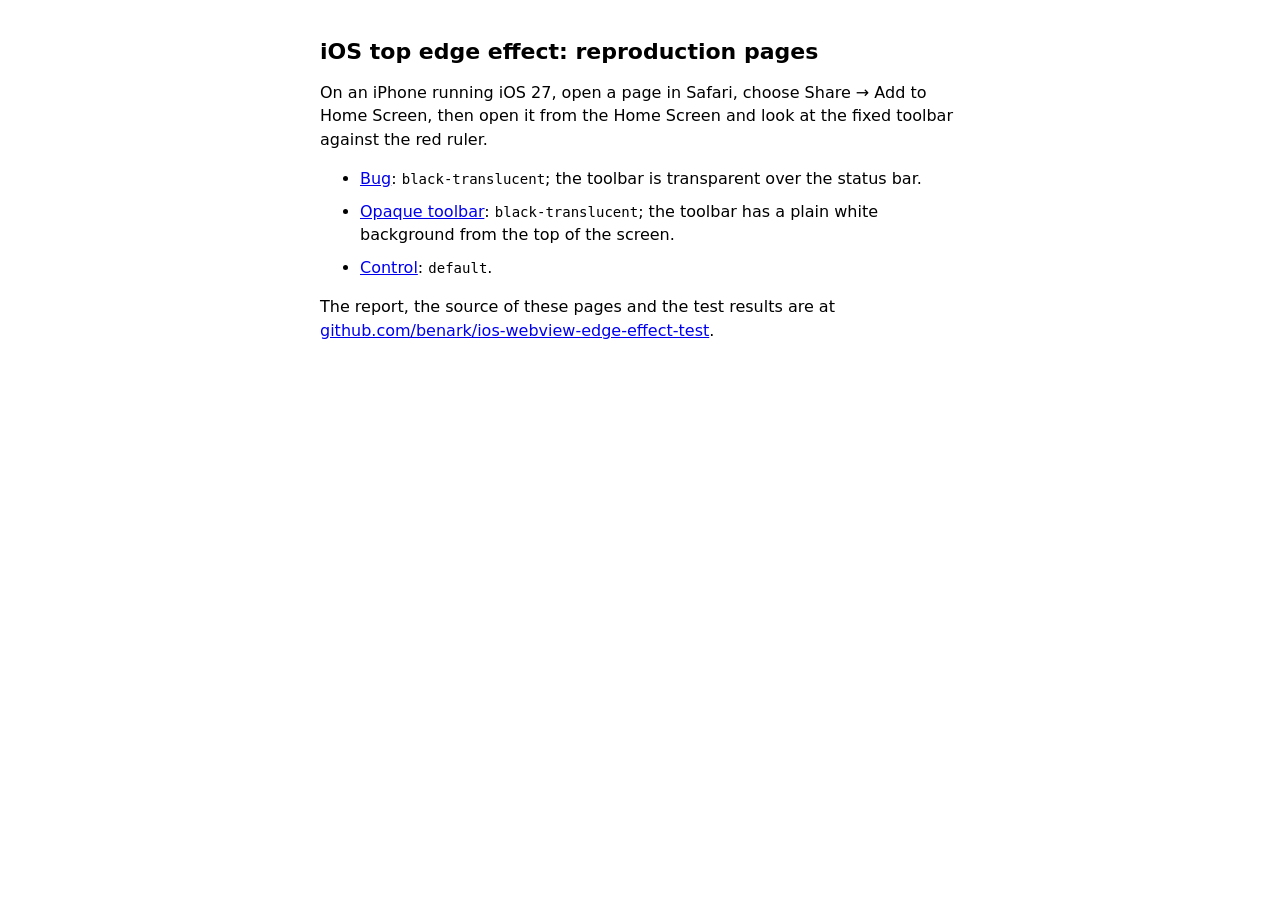
<file: repro/index.html>
<!doctype html>
<html lang="en">
<head>
  <meta charset="utf-8">
  <meta name="viewport" content="width=device-width, initial-scale=1">
  <title>iOS top edge effect: reproduction pages</title>
  <style>
    :root { color-scheme: light dark; }
    body { margin: 0 auto; max-width: 640px; padding: 24px 16px; font: 16px/1.45 -apple-system, system-ui, sans-serif; }
    h1 { font-size: 22px; line-height: 1.2; }
    li { margin: 10px 0; }
    code { font: 14px ui-monospace, Menlo, monospace; }
  </style>
</head>
<body>
  <h1>iOS top edge effect: reproduction pages</h1>
  <p>On an iPhone running iOS 27, open a page in Safari, choose Share → Add to Home Screen, then open it from the
    Home Screen and look at the fixed toolbar against the red ruler.</p>
  <ul>
    <li><a href="translucent/">Bug</a>: <code>black-translucent</code>; the toolbar is transparent over the status
      bar.</li>
    <li><a href="translucent-solid/">Opaque toolbar</a>: <code>black-translucent</code>; the toolbar has a plain white
      background from the top of the screen.</li>
    <li><a href="default/">Control</a>: <code>default</code>.</li>
  </ul>
  <p>The report, the source of these pages and the test results are at
    <a href="https://github.com/benark/ios-webview-edge-effect-test">github.com/benark/ios-webview-edge-effect-test</a>.</p>
</body>
</html>
</file>
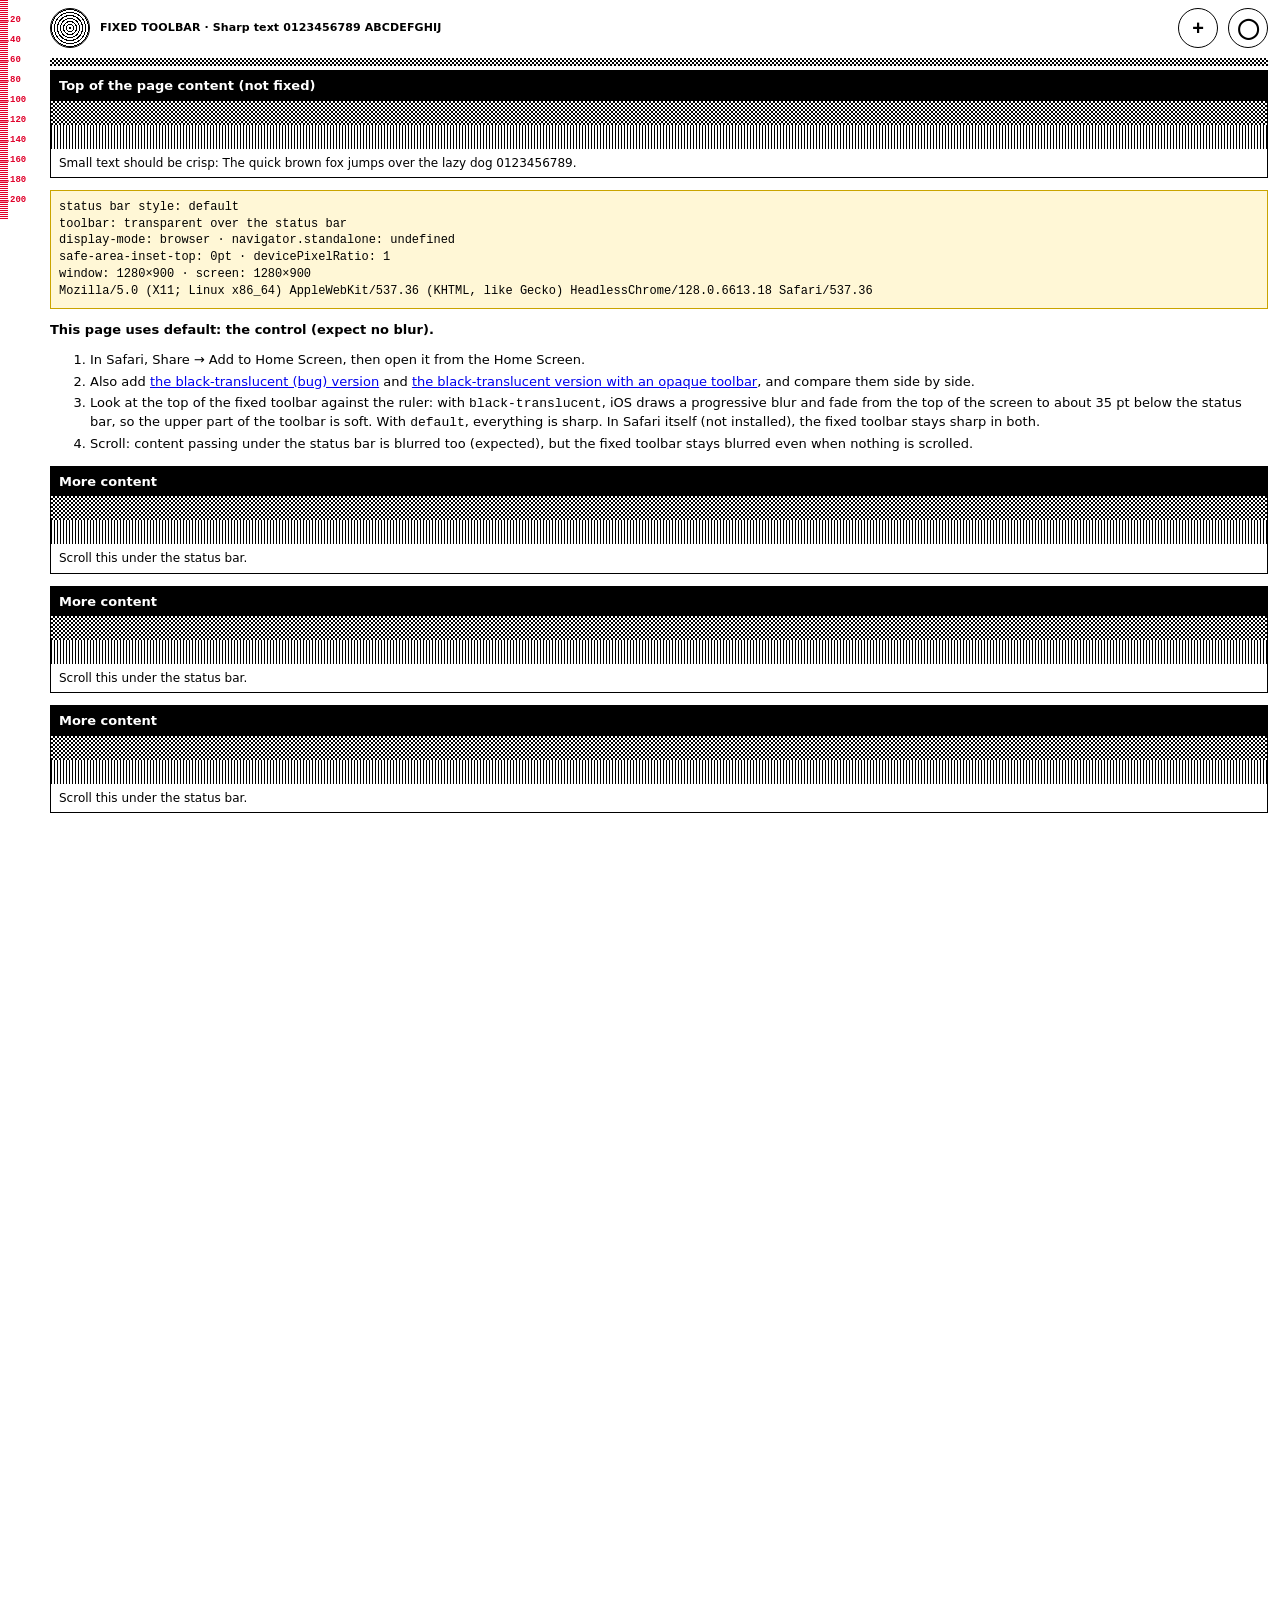
<file: repro/default/index.html>
<!doctype html>
<html lang="en">
<head>
  <meta charset="utf-8">
  <meta name="viewport" content="width=device-width, initial-scale=1, viewport-fit=cover">
  <meta name="apple-mobile-web-app-capable" content="yes">
  <meta name="mobile-web-app-capable" content="yes">
  <meta name="apple-mobile-web-app-status-bar-style" content="default">
  <meta name="apple-mobile-web-app-title" content="Fade Ctrl">
  <meta name="theme-color" content="#ffffff">
  <link rel="manifest" href="manifest.webmanifest">
  <link rel="stylesheet" href="../repro.css">
  <title>Status bar fade repro: default</title>
</head>
<body>
  <!-- Ruler measured from the top of the screen (pt). -->
  <div class="ruler" aria-hidden="true">
    <span style="top:20px">20</span><span style="top:40px">40</span><span style="top:60px">60</span><span style="top:80px">80</span>
    <span style="top:100px">100</span><span style="top:120px">120</span><span style="top:140px">140</span><span style="top:160px">160</span>
    <span style="top:180px">180</span><span style="top:200px">200</span>
  </div>

  <!-- position: fixed toolbar directly below the status bar. -->
  <header class="toolbar">
    <div class="toolbar-row">
      <div class="avatar" title="fixed: concentric rings"></div>
      <div class="label">FIXED TOOLBAR · Sharp text 0123456789 ABCDEFGHIJ</div>
      <div class="btn">+</div><div class="btn">&#9711;</div>
    </div>
    <div class="checker" title="fixed: checkerboard"></div>
  </header>

  <main>
    <div class="block">
      <h2>Top of the page content (not fixed)</h2>
      <div class="checker"></div>
      <div class="lines"></div>
      <p>Small text should be crisp: The quick brown fox jumps over the lazy dog 0123456789.</p>
    </div>

    <div class="mode" id="mode">…</div>

    <div class="how">
      <strong>This page uses default: the control (expect no blur).</strong>
      <ol>
        <li>In Safari, Share → Add to Home Screen, then open it from the Home Screen.</li>
        <li>Also add <a href="../translucent/">the black-translucent (bug) version</a> and <a href="../translucent-solid/">the black-translucent version with an opaque toolbar</a>, and compare them side by side.</li>
        <li>Look at the top of the fixed toolbar against the ruler: with <code>black-translucent</code>, iOS draws a
          progressive blur and fade from the top of the screen to about 35 pt below the status bar, so the upper part
          of the toolbar is soft. With <code>default</code>, everything is sharp. In Safari itself (not installed), the
          fixed toolbar stays sharp in both.</li>
        <li>Scroll: content passing under the status bar is blurred too (expected), but the fixed toolbar stays blurred
          even when nothing is scrolled.</li>
      </ol>
    </div>

    <div class="block"><h2>More content</h2><div class="checker"></div><div class="lines"></div><p>Scroll this under the status bar.</p></div>
    <div class="block"><h2>More content</h2><div class="checker"></div><div class="lines"></div><p>Scroll this under the status bar.</p></div>
    <div class="block"><h2>More content</h2><div class="checker"></div><div class="lines"></div><p>Scroll this under the status bar.</p></div>
  </main>

  <script src="../repro.js"></script>
</body>
</html>
</file>
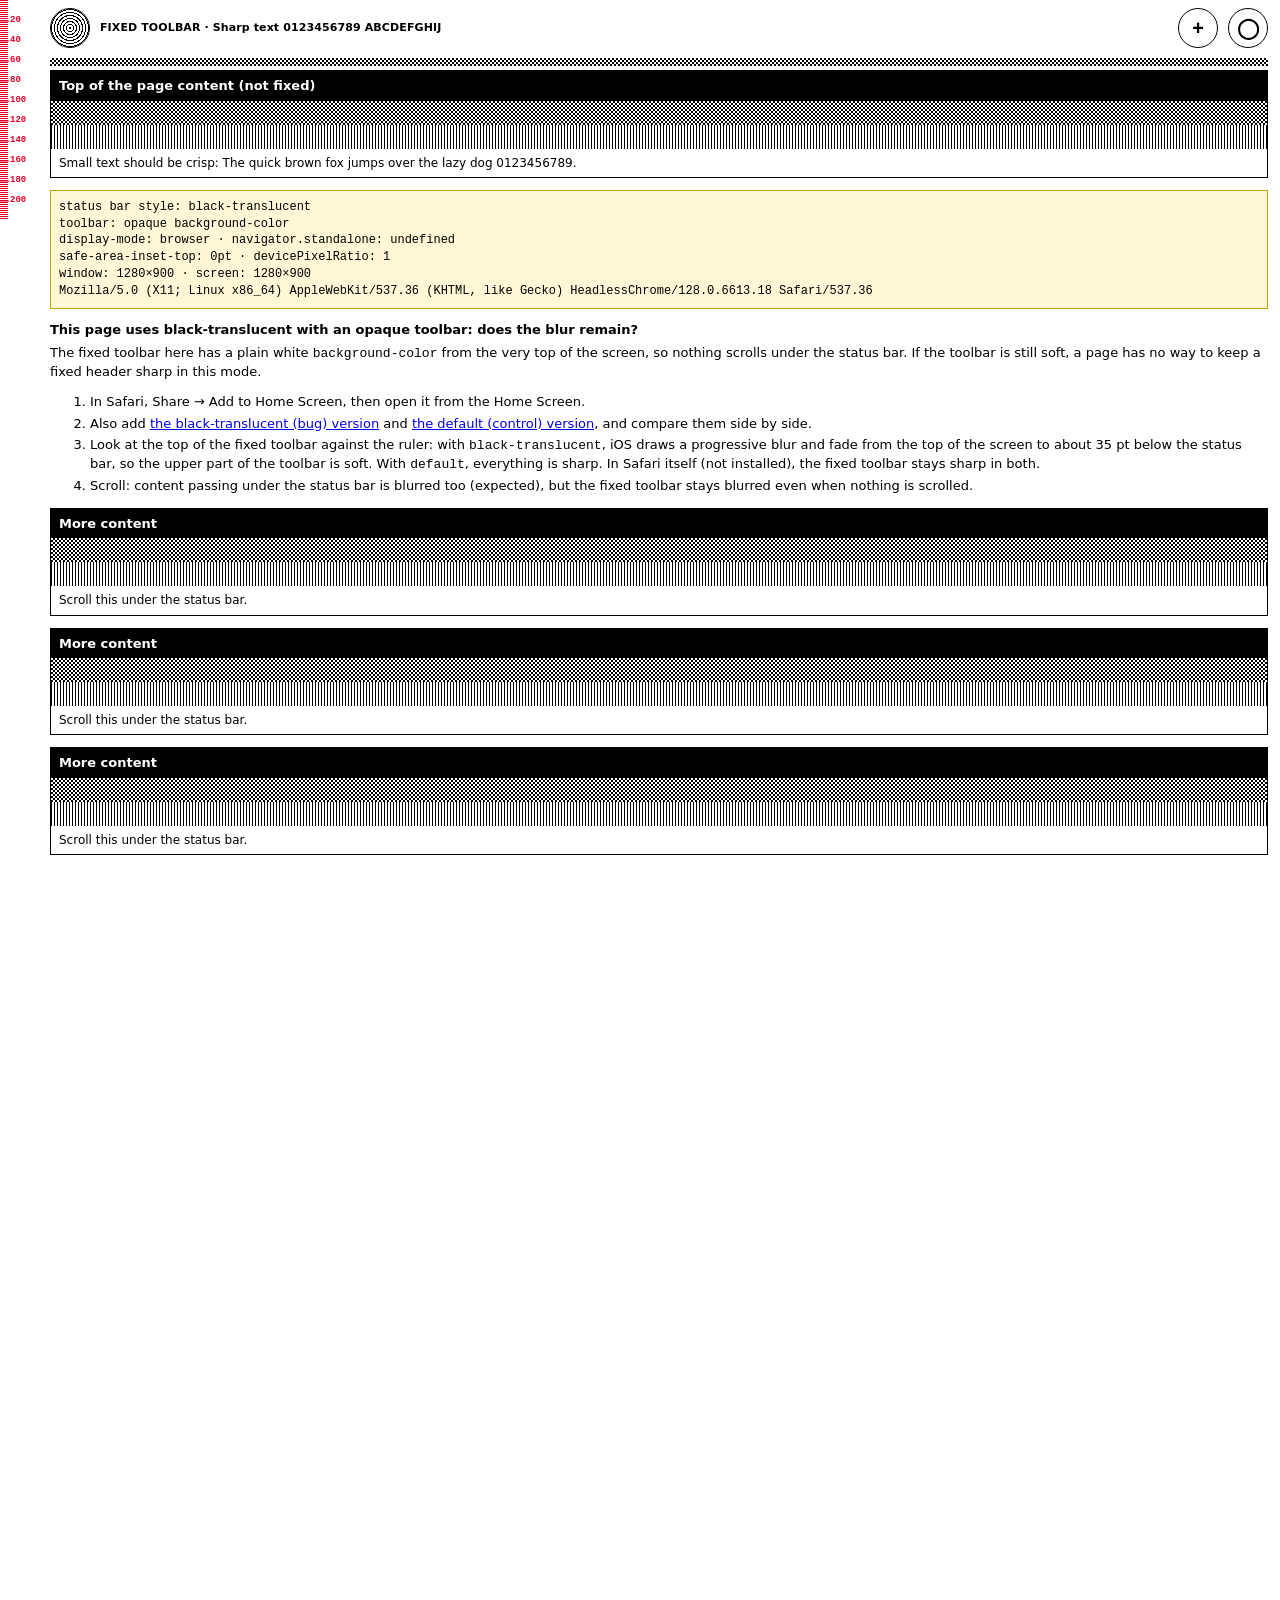
<file: repro/translucent-solid/index.html>
<!doctype html>
<html lang="en">
<head>
  <meta charset="utf-8">
  <meta name="viewport" content="width=device-width, initial-scale=1, viewport-fit=cover">
  <meta name="apple-mobile-web-app-capable" content="yes">
  <meta name="mobile-web-app-capable" content="yes">
  <meta name="apple-mobile-web-app-status-bar-style" content="black-translucent">
  <meta name="apple-mobile-web-app-title" content="Fade Solid">
  <meta name="theme-color" content="#ffffff">
  <link rel="manifest" href="manifest.webmanifest">
  <link rel="stylesheet" href="../repro.css">
  <title>Status bar fade repro: black-translucent, opaque toolbar</title>
</head>
<body>
  <!-- Ruler measured from the top of the screen (pt). -->
  <div class="ruler" aria-hidden="true">
    <span style="top:20px">20</span><span style="top:40px">40</span><span style="top:60px">60</span><span style="top:80px">80</span>
    <span style="top:100px">100</span><span style="top:120px">120</span><span style="top:140px">140</span><span style="top:160px">160</span>
    <span style="top:180px">180</span><span style="top:200px">200</span>
  </div>

  <!-- position: fixed toolbar with a plain, opaque background-color from the top of the screen (it covers the
       status bar area too). This is the shape WebKit looks for when it decides to hide its top scroll edge effect. -->
  <header class="toolbar solid">
    <div class="toolbar-row">
      <div class="avatar" title="fixed: concentric rings"></div>
      <div class="label">FIXED TOOLBAR · Sharp text 0123456789 ABCDEFGHIJ</div>
      <div class="btn">+</div><div class="btn">&#9711;</div>
    </div>
    <div class="checker" title="fixed: checkerboard"></div>
  </header>

  <main>
    <div class="block">
      <h2>Top of the page content (not fixed)</h2>
      <div class="checker"></div>
      <div class="lines"></div>
      <p>Small text should be crisp: The quick brown fox jumps over the lazy dog 0123456789.</p>
    </div>

    <div class="mode" id="mode">…</div>

    <div class="how">
      <strong>This page uses black-translucent with an opaque toolbar: does the blur remain?</strong>
      <p>The fixed toolbar here has a plain white <code>background-color</code> from the very top of the screen, so
        nothing scrolls under the status bar. If the toolbar is still soft, a page has no way to keep a fixed
        header sharp in this mode.</p>
      <ol>
        <li>In Safari, Share → Add to Home Screen, then open it from the Home Screen.</li>
        <li>Also add <a href="../translucent/">the black-translucent (bug) version</a> and <a href="../default/">the default (control) version</a>, and compare them side by side.</li>
        <li>Look at the top of the fixed toolbar against the ruler: with <code>black-translucent</code>, iOS draws a
          progressive blur and fade from the top of the screen to about 35 pt below the status bar, so the upper part
          of the toolbar is soft. With <code>default</code>, everything is sharp. In Safari itself (not installed), the
          fixed toolbar stays sharp in both.</li>
        <li>Scroll: content passing under the status bar is blurred too (expected), but the fixed toolbar stays blurred
          even when nothing is scrolled.</li>
      </ol>
    </div>

    <div class="block"><h2>More content</h2><div class="checker"></div><div class="lines"></div><p>Scroll this under the status bar.</p></div>
    <div class="block"><h2>More content</h2><div class="checker"></div><div class="lines"></div><p>Scroll this under the status bar.</p></div>
    <div class="block"><h2>More content</h2><div class="checker"></div><div class="lines"></div><p>Scroll this under the status bar.</p></div>
  </main>

  <script src="../repro.js"></script>
</body>
</html>
</file>
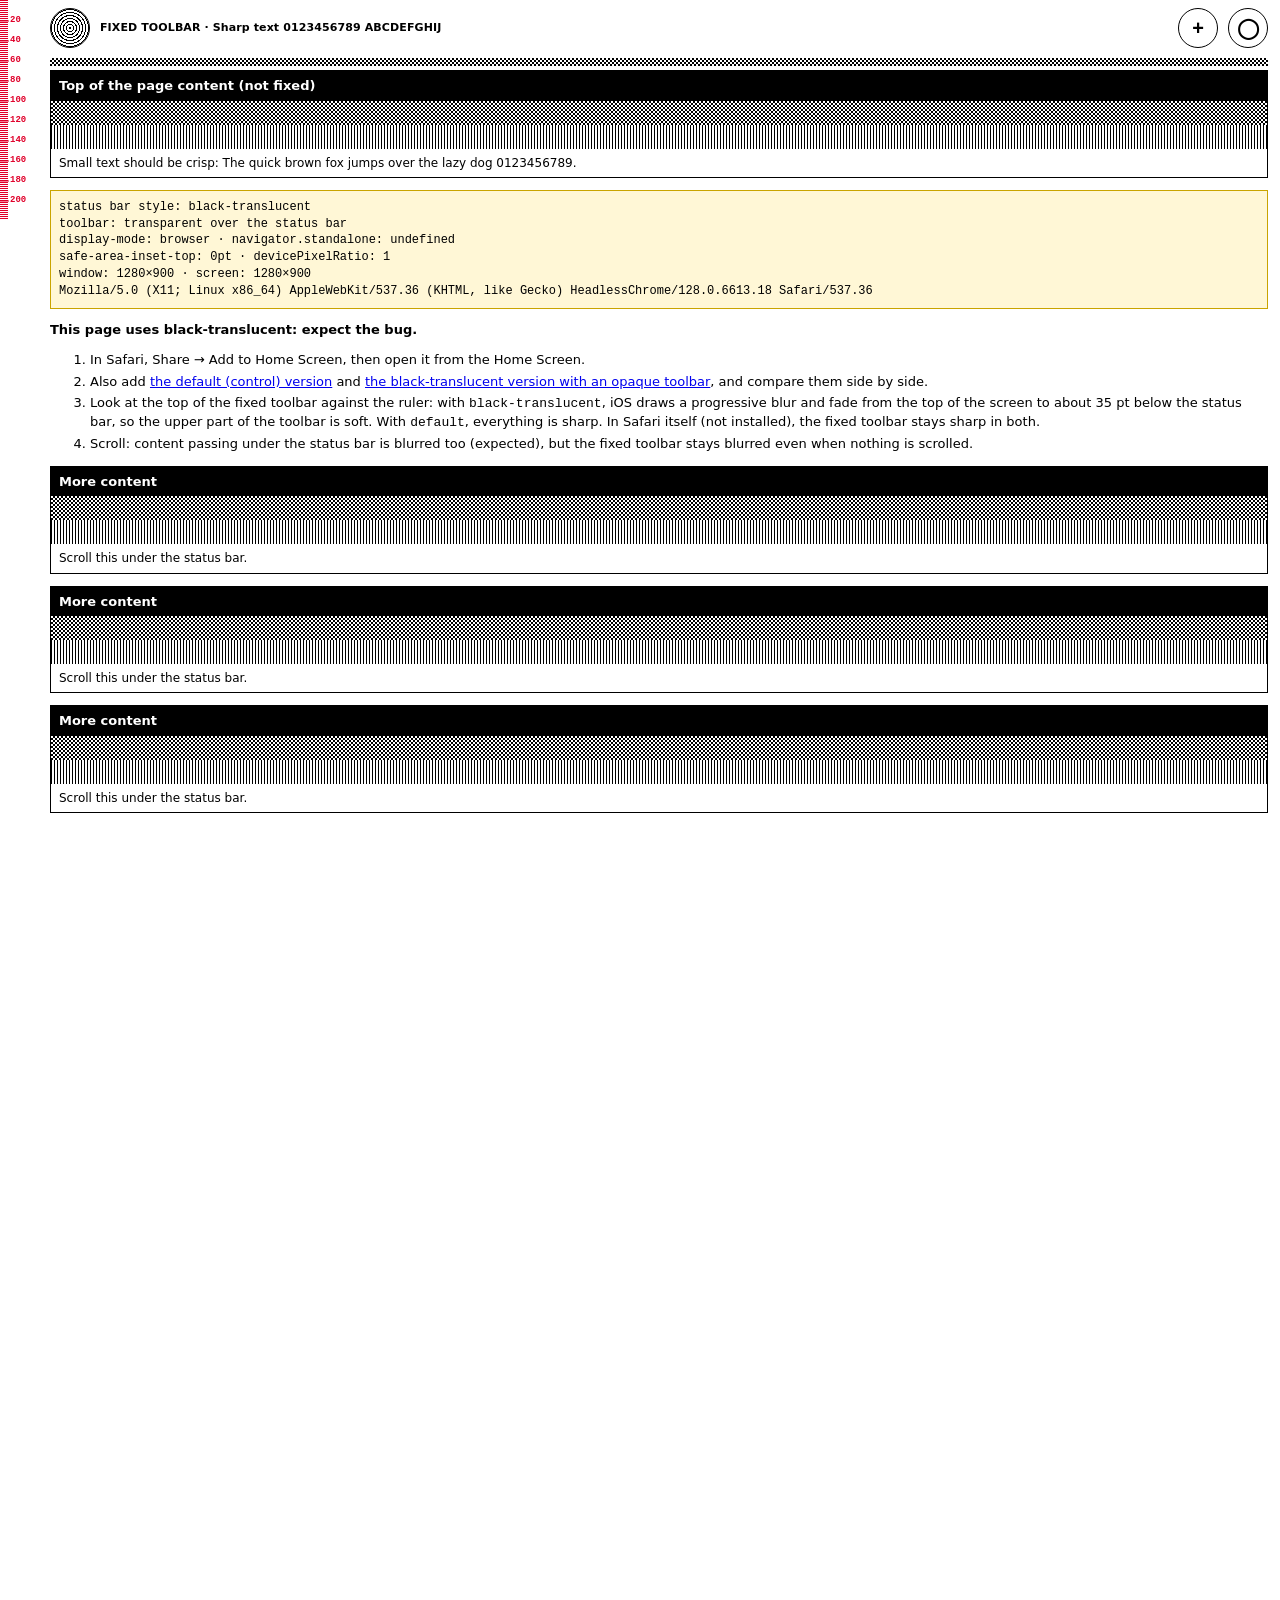
<file: repro/translucent/index.html>
<!doctype html>
<html lang="en">
<head>
  <meta charset="utf-8">
  <meta name="viewport" content="width=device-width, initial-scale=1, viewport-fit=cover">
  <meta name="apple-mobile-web-app-capable" content="yes">
  <meta name="mobile-web-app-capable" content="yes">
  <meta name="apple-mobile-web-app-status-bar-style" content="black-translucent">
  <meta name="apple-mobile-web-app-title" content="Fade Bug">
  <meta name="theme-color" content="#ffffff">
  <link rel="manifest" href="manifest.webmanifest">
  <link rel="stylesheet" href="../repro.css">
  <title>Status bar fade repro: black-translucent</title>
</head>
<body>
  <!-- Ruler measured from the top of the screen (pt). -->
  <div class="ruler" aria-hidden="true">
    <span style="top:20px">20</span><span style="top:40px">40</span><span style="top:60px">60</span><span style="top:80px">80</span>
    <span style="top:100px">100</span><span style="top:120px">120</span><span style="top:140px">140</span><span style="top:160px">160</span>
    <span style="top:180px">180</span><span style="top:200px">200</span>
  </div>

  <!-- position: fixed toolbar directly below the status bar. -->
  <header class="toolbar">
    <div class="toolbar-row">
      <div class="avatar" title="fixed: concentric rings"></div>
      <div class="label">FIXED TOOLBAR · Sharp text 0123456789 ABCDEFGHIJ</div>
      <div class="btn">+</div><div class="btn">&#9711;</div>
    </div>
    <div class="checker" title="fixed: checkerboard"></div>
  </header>

  <main>
    <div class="block">
      <h2>Top of the page content (not fixed)</h2>
      <div class="checker"></div>
      <div class="lines"></div>
      <p>Small text should be crisp: The quick brown fox jumps over the lazy dog 0123456789.</p>
    </div>

    <div class="mode" id="mode">…</div>

    <div class="how">
      <strong>This page uses black-translucent: expect the bug.</strong>
      <ol>
        <li>In Safari, Share → Add to Home Screen, then open it from the Home Screen.</li>
        <li>Also add <a href="../default/">the default (control) version</a> and <a href="../translucent-solid/">the black-translucent version with an opaque toolbar</a>, and compare them side by side.</li>
        <li>Look at the top of the fixed toolbar against the ruler: with <code>black-translucent</code>, iOS draws a
          progressive blur and fade from the top of the screen to about 35 pt below the status bar, so the upper part
          of the toolbar is soft. With <code>default</code>, everything is sharp. In Safari itself (not installed), the
          fixed toolbar stays sharp in both.</li>
        <li>Scroll: content passing under the status bar is blurred too (expected), but the fixed toolbar stays blurred
          even when nothing is scrolled.</li>
      </ol>
    </div>

    <div class="block"><h2>More content</h2><div class="checker"></div><div class="lines"></div><p>Scroll this under the status bar.</p></div>
    <div class="block"><h2>More content</h2><div class="checker"></div><div class="lines"></div><p>Scroll this under the status bar.</p></div>
    <div class="block"><h2>More content</h2><div class="checker"></div><div class="lines"></div><p>Scroll this under the status bar.</p></div>
  </main>

  <script src="../repro.js"></script>
</body>
</html>
</file>
<file: repro/repro.css>
/* Repro: iOS Home Screen web app + apple-mobile-web-app-status-bar-style=black-translucent → a top-to-bottom
   progressive blur covers page content (including position: fixed toolbars) below the status bar.
   Everything here is high-frequency on purpose (1 px lines, checkerboards, small text) so the blur is obvious. */
:root { color-scheme: light; --safe-top: env(safe-area-inset-top, 0px); }
* { box-sizing: border-box; }
html, body { margin: 0; background: #ffffff; color: #000; font: 15px/1.35 -apple-system, system-ui, sans-serif; }
body { min-height: 300vh; }

/* Checkerboard (1 px squares at device resolution are too fine to photograph; use 2 CSS px). */
.checker { background-image: repeating-conic-gradient(#000 0 25%, #fff 0 50%); background-size: 4px 4px; }
.lines { background-image: repeating-linear-gradient(90deg, #000 0 1px, transparent 1px 3px); }

/* Ruler on the left edge: one tick per 2 pt, labels every 20 pt, measured from the top of the screen. */
.ruler { position: fixed; left: 0; top: 0; width: 44px; height: 220px; z-index: 50; pointer-events: none;
  background-image: repeating-linear-gradient(to bottom, #e0002a 0 1px, transparent 1px 2px); background-size: 8px 100%; background-repeat: no-repeat; }
.ruler span { position: absolute; left: 10px; font: 700 9px/1 ui-monospace, Menlo, monospace; color: #e0002a; transform: translateY(-50%); }
.ruler span::before { content: ""; position: absolute; left: -10px; top: 50%; width: 9px; height: 1px; background: #e0002a; }

/* A fixed toolbar right below the status bar (like an app's nav bar). */
.toolbar { position: fixed; z-index: 40; top: 0; left: 0; right: 0; padding: var(--safe-top) 12px 0 50px;
  /* White below the status bar, transparent under it, so scrolled content still passes under the status bar. */
  background: linear-gradient(to bottom, transparent var(--safe-top), #fff var(--safe-top)); }
.toolbar-row { height: 56px; display: flex; align-items: center; gap: 10px; }
.avatar { width: 40px; height: 40px; border-radius: 50%; flex: none;
  background: repeating-radial-gradient(circle, #000 0 1px, #fff 1px 3px); border: 1.5px solid #000; }
.btn { width: 40px; height: 40px; border-radius: 50%; border: 1.5px solid #000; display: grid; place-items: center; background: #fff; font: 700 20px/1 -apple-system, sans-serif; }
.toolbar .label { flex: 1; font-size: 11px; font-weight: 600; letter-spacing: 0.01em; }
.toolbar .checker { height: 8px; margin-top: 2px; }

/* The top of the normal (scrolling) content, starting right under the toolbar. */
main { padding: calc(var(--safe-top) + 70px) 12px 40px 50px; }
.block { border: 1px solid #000; margin-bottom: 12px; }
.block h2 { margin: 0; padding: 6px 8px; font-size: 13px; background: #000; color: #fff; }
.block .checker { height: 24px; }
.block .lines { height: 24px; }
.block p { margin: 0; padding: 6px 8px; font-size: 12px; }
.mode { font: 12px/1.4 ui-monospace, Menlo, monospace; padding: 8px; background: #fff7d6; border: 1px solid #c9a400; margin-bottom: 12px; }
.how { font-size: 13px; }
.how li { margin: 4px 0; }

/* Variant (translucent-solid/): a plain, opaque background-color from the top of the screen, covering the status bar
   area. WebKit hides its top scroll edge effect in Safari when it finds a fixed, full-width element like this at the
   top edge; this checks whether the same holds in a black-translucent Home Screen app. */
.toolbar.solid { background: #fff; }
.how p { margin: 6px 0 0; }
</file>
